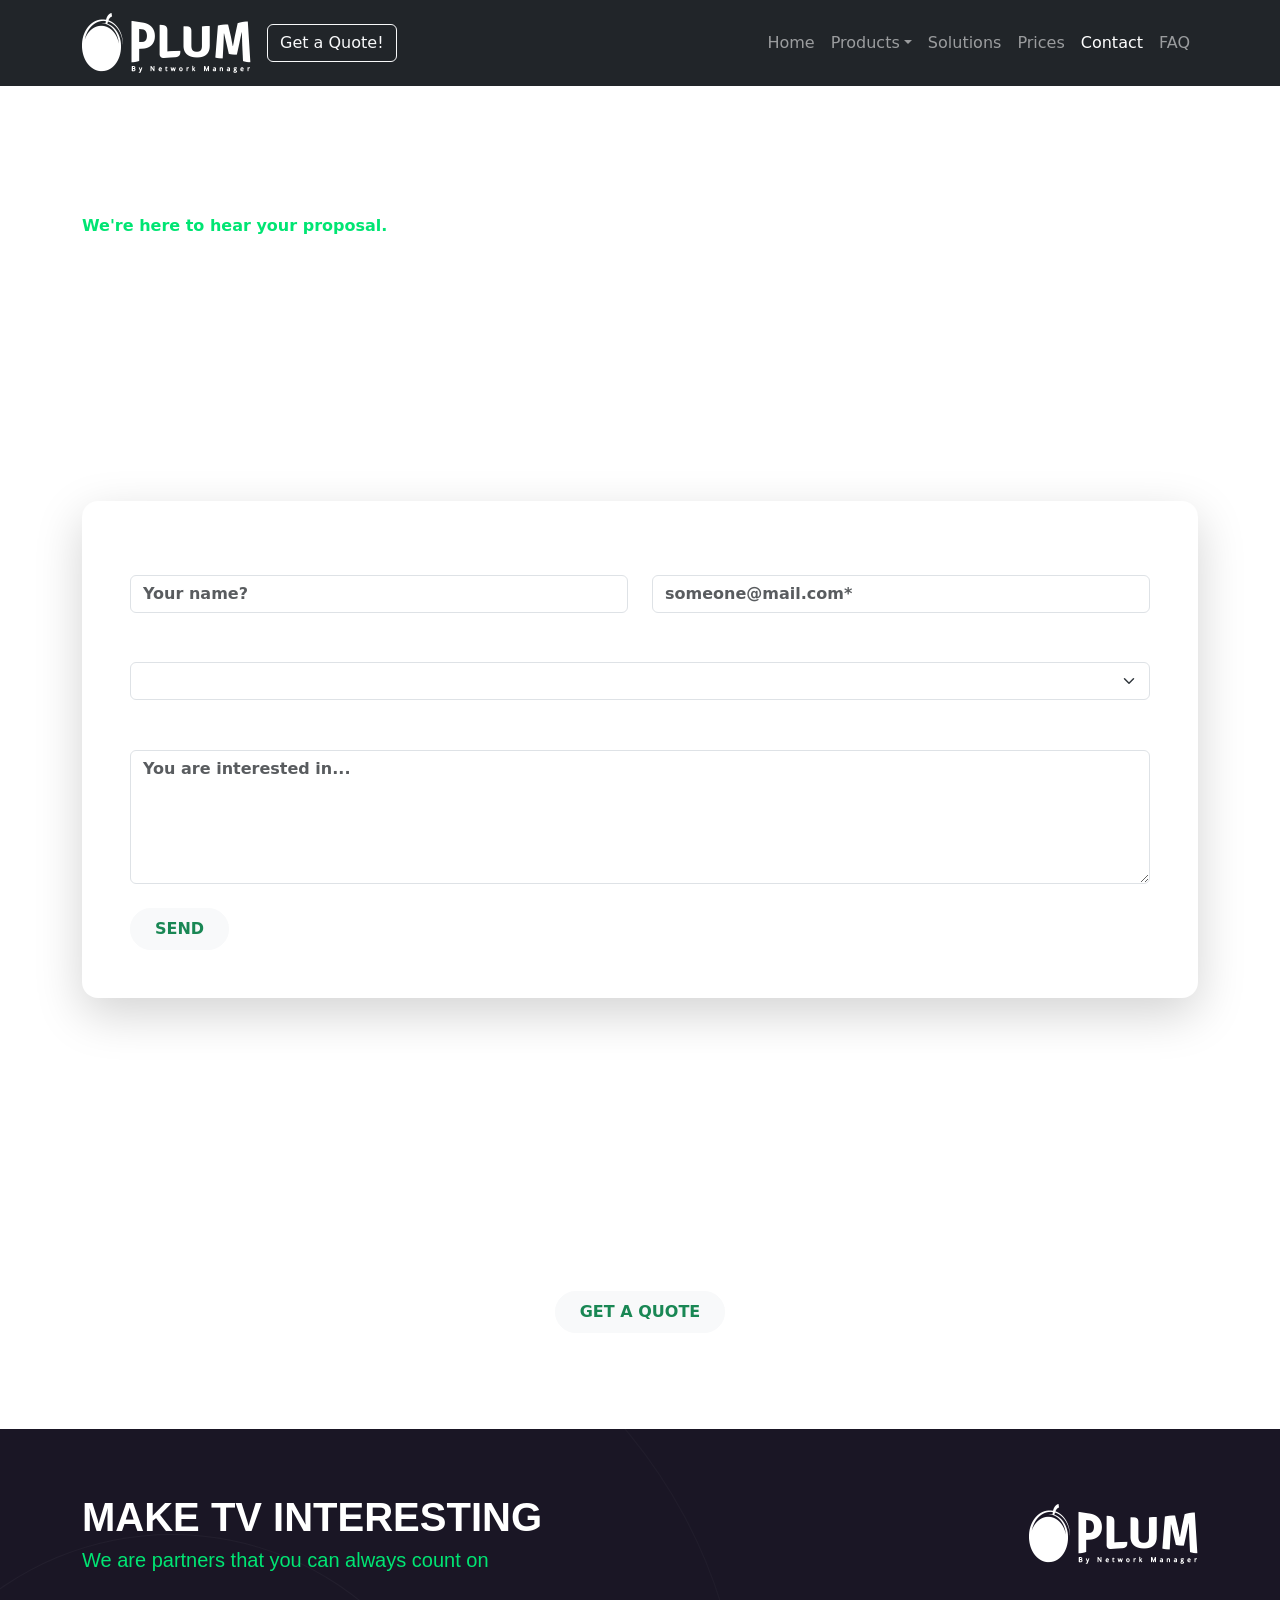
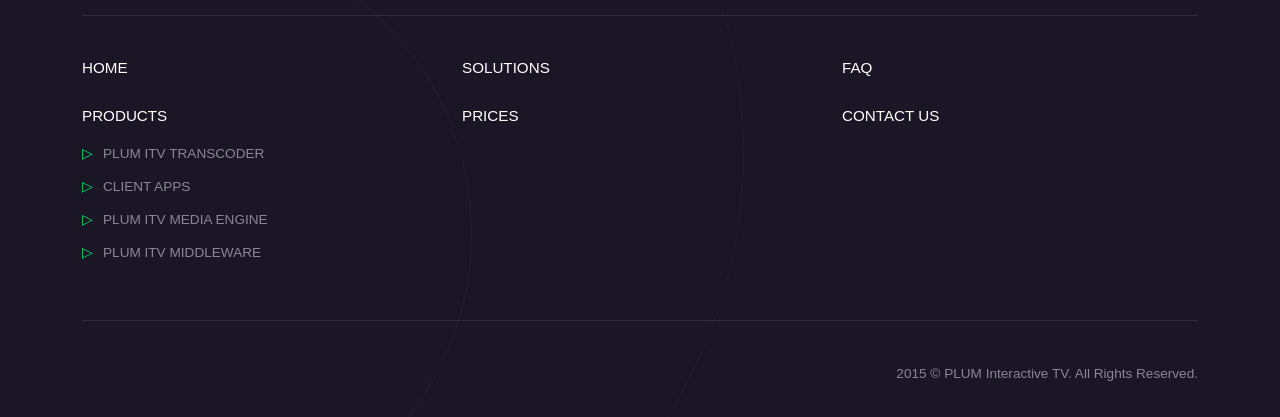
<file: contact.html>
<!doctype html>
<html lang="en">
  <head>
    <meta charset="utf-8">
    <meta name="viewport" content="width=device-width, initial-scale=1">
    <title>PlumITV - CONTACT</title>
    <link rel="icon" type="image/x-icon" href="/images/logo-stari.png">
    <link rel="stylesheet" href="style.css">
    <link href="https://cdn.jsdelivr.net/npm/bootstrap@5.3.8/dist/css/bootstrap.min.css" rel="stylesheet" integrity="sha384-sRIl4kxILFvY47J16cr9ZwB07vP4J8+LH7qKQnuqkuIAvNWLzeN8tE5YBujZqJLB" crossorigin="anonymous">
  </head>
  <body>
    <div class="header">
        
        <!-- navbar -->
         <nav class="navbar navbar-expand-lg navbar-dark bg-dark sticky-top">
    <div class="container">
        <a class="navbar-brand fw-bold" href="index.html"><img src="images/logo-stari.png" alt="Logo"></a>
        <a href="contact.html" class="btn btn-outline-light">Get a Quote!</a>

        <button class="navbar-toggler" data-bs-toggle="collapse" data-bs-target="#nav">
            <span class="navbar-toggler-icon"></span>
        </button>

        <div class="collapse navbar-collapse" id="nav">
            <ul class="navbar-nav ms-auto">
                <li class="nav-item"><a class="nav-link" href="index.html">Home</a></li>
                <li class="nav-item "><a class="nav-link dropdown-toggle" href="products.html" role="button" data-bs-toggle="dropdown">Products</a>
                  <div class="dropdown">  
                    <ul class="dropdown-menu margin-left-0">
                        <li><a class="dropdown-item" href="products.html#plum-transcoder">Plum Transcoder</a></li>
                        <li><a class="dropdown-item" href="products.html#client-app">Client Apps</a></li>
                        <li><a class="dropdown-item" href="products.html#plum-itv-media-engine">Plum ITV Media Engine</a></li>
                        <li><a class="dropdown-item" href="products.html#plum-itv-middlewere">Plum ITV Middleware</a></li>
                    </ul>
                    </div>
                </li>
                
                <li class="nav-item"><a class="nav-link" href="solutions.html">Solutions</a></li>
                <li class="nav-item"><a class="nav-link" href="prices.html">Prices</a></li>
                <li class="nav-item"><a class="nav-link active" href="contact.html">Contact</a></li>
                <li class="nav-item"><a class="nav-link" href="faq.html">FAQ</a></li>
            </ul>
        </div>
    </div>
</nav>

<section class="contact-hero text-white">
        <div class="container">
            <div class="row">
                <div class="col-lg-8 col-md-10">
                    <p class="text-plum-green fw-bold mb-1">We're here to hear your proposal.</p>
                    <h1 class="fw-bold mb-4" style="font-size: 3.5rem;">CONTACT US:</h1>
                    
                    <p class="mb-2">You may be interested in using the form below to contact us</p>
                    <p class="fw-bold text-uppercase mb-2">OR JUST TO LET US KNOW WHAT IS ON YOUR MIND.</p>
                    <p class="opacity-75">Alternatively, you can go to our price page and return here once you're ready for a deal.</p>
                </div>
            </div>
        </div>
    </section>

    <section class="bg-white pb-5">
        <div class="container form-overlap">
            <div class="row justify-content-center">
                <div class="col-12">
                    <div class="card purp text-whitee border-0 rounded-4 p-4 p-md-5 shadow-lg">
                        
                        <form id="contactForm" novalidate>
                            <div class="row mb-4">
                                <div class="col-md-6 mb-4 mb-md-0">
                                    <label for="nameInput" class="custom-form-label">Name</label>
                                    <input type="text" class="form-control custom-input" id="nameInput" placeholder="Your name?">
                                    <div class="error-message" id="nameError">Please enter your name.</div>
                                </div>
                                <div class="col-md-6">
                                    <label for="emailInput" class="custom-form-label">Email</label>
                                    <input type="email" class="form-control custom-input" id="emailInput" placeholder="someone@mail.com*">
                                    <div class="error-message" id="emailError">Please enter a valid email address.</div>
                                </div>
                            </div>

                            <div class="row mb-4">
                                <div class="col-12">
                                    <label for="subjectSelect" class="custom-form-label">Subject</label>
                                    <select class="form-select custom-select" id="subjectSelect">
                                        <option value="" selected disabled>-- Select Plum Partnership Model --</option>
                                        <option value="partnership">Partnership Model</option>
                                        <option value="cloud">Cloud System Model</option>
                                        <option value="reselling">Reselling Model</option>
                                        <option value="perpetual">Perpetual License Model</option>
                                    </select>
                                    <div class="error-message" id="subjectError">Please select a subject.</div>
                                </div>
                            </div>

                            <div class="row mb-4">
                                <div class="col-12">
                                    <label for="bodyInput" class="custom-form-label">Body</label>
                                    <textarea class="form-control custom-textarea" id="bodyInput" rows="5" placeholder="You are interested in..."></textarea>
                                    <div class="error-message" id="bodyError">Please enter your message.</div>
                                </div>
                            </div>

                            <div class="row">
                                <div class="col-12">
                                    <button type="submit" class="btn btn-light text-success fw-bold rounded-pill px-4 py-2">SEND</button>
                                </div>
                            </div>
                        </form>

                    </div>
                </div>
            </div>
        </div>
    </section>

<section class="bg-plum-green-gradient text-white text-center py-5 mt-5">
        <div class="container py-5">
            <h2 class="fw-bold text-uppercase mb-4">Plum<br>Interactive TV</h2>
            <a href="#" class="btn btn-light text-success fw-bold rounded-pill px-4 py-2">GET A QUOTE</a>
        </div>
    </section>




<!-- FOOTER -->
<footer class="ftr-section">
        <div class="container ftr-content">
            
            <div class="row align-items-center">
                <div class="col-md-8 mb-4 mb-md-0">
                    <h1 class="fw-bold mb-1" style="font-size: 2.5rem;">MAKE TV INTERESTING</h1>
                    <p class="ftr-text-plum-green fs-5 mb-0">We are partners that you can always count on</p>
                </div>
                <div class="col-md-4 text-md-end text-start">
                    <img src="images/logo-stari.png" alt="Plum Logo" class="img-fluid">
                </div>
            </div>

            <div class="ftr-divider"></div>

            <div class="row">
                <div class="col-md-4 col-sm-6 mb-4 mb-md-0">
                    <ul class="ftr-links text-uppercase">
                        <li><a href="#">Home</a></li>
                        <li class="mt-4">
                            <a href="#">Products</a>
                            <ul class="ftr-sublinks">
                                <li><a href="#">Plum iTV Transcoder</a></li>
                                <li><a href="#">Client Apps</a></li>
                                <li><a href="#">Plum iTV Media Engine</a></li>
                                <li><a href="#">Plum iTV Middleware</a></li>
                            </ul>
                        </li>
                    </ul>
                </div>

                <div class="col-md-4 col-sm-6 mb-4 mb-md-0">
                    <ul class="ftr-links text-uppercase">
                        <li><a href="#">Solutions</a></li>
                        <li class="mt-4"><a href="#">Prices</a></li>
                    </ul>
                </div>

                <div class="col-md-4 col-sm-6">
                    <ul class="ftr-links text-uppercase">
                        <li><a href="#">FAQ</a></li>
                        <li class="mt-4"><a href="#">Contact Us</a></li>
                    </ul>
                </div>
            </div>

            <div class="ftr-divider"></div>

            <div class="row">
                <div class="col-12 text-md-end text-center">
                    <span class="ftr-text-copyright">2015 &copy; PLUM Interactive TV. All Rights Reserved.</span>
                </div>
            </div>
            
        </div>
    </footer>

    <script>
        document.getElementById('contactForm').addEventListener('submit', function(event) {
            // Sprečava osvežavanje stranice prilikom klika na Send
            event.preventDefault();

            let isValid = true;

            // Dohvatanje polja
            const name = document.getElementById('nameInput');
            const email = document.getElementById('emailInput');
            const subject = document.getElementById('subjectSelect');
            const body = document.getElementById('bodyInput');

            // Funkcija za prikaz/skrivanje grešaka
            const toggleError = (element, errorElementId, condition) => {
                const errorText = document.getElementById(errorElementId);
                if (condition) {
                    element.classList.add('is-invalid-custom');
                    errorText.style.display = 'block';
                    isValid = false;
                } else {
                    element.classList.remove('is-invalid-custom');
                    errorText.style.display = 'none';
                }
            };

            // Provera Imena (ne sme biti prazno)
            toggleError(name, 'nameError', name.value.trim() === '');

            // Provera Emaila (ne sme biti prazno i mora imati @)
            const emailPattern = /^[^\s@]+@[^\s@]+\.[^\s@]+$/;
            toggleError(email, 'emailError', !emailPattern.test(email.value.trim()));

            // Provera Subjecta (mora biti izabrana opcija koja nije prva/prazna)
            toggleError(subject, 'subjectError', subject.value === '');

            // Provera Poruke (ne sme biti prazno)
            toggleError(body, 'bodyError', body.value.trim() === '');

            // Ako je sve validno, ovde ubacuješ kod za slanje (npr. AJAX poziv)
            if (isValid) {
                alert('Forma je uspešno popunjena! Hvala vam na interesovanju.'); // Zameni sa stvarnim slanjem forme
                // Resetovanje forme nakon uspešnog slanja (opciono)
                // this.reset(); 
            }
        });

        // Opciono: Uklanjanje crvene greške čim korisnik krene da kuca
        const inputs = document.querySelectorAll('.custom-input, .custom-textarea, .custom-select');
        inputs.forEach(input => {
            input.addEventListener('input', function() {
                this.classList.remove('is-invalid-custom');
                let errorId = this.id.replace('Input', 'Error').replace('Select', 'Error');
                document.getElementById(errorId).style.display = 'none';
            });
        });
    </script>

    <script src="https://cdn.jsdelivr.net/npm/bootstrap@5.3.8/dist/js/bootstrap.bundle.min.js" integrity="sha384-FKyoEForCGlyvwx9Hj09JcYn3nv7wiPVlz7YYwJrWVcXK/BmnVDxM+D2scQbITxI" crossorigin="anonymous"></script>
  </body>
</html>
</file>
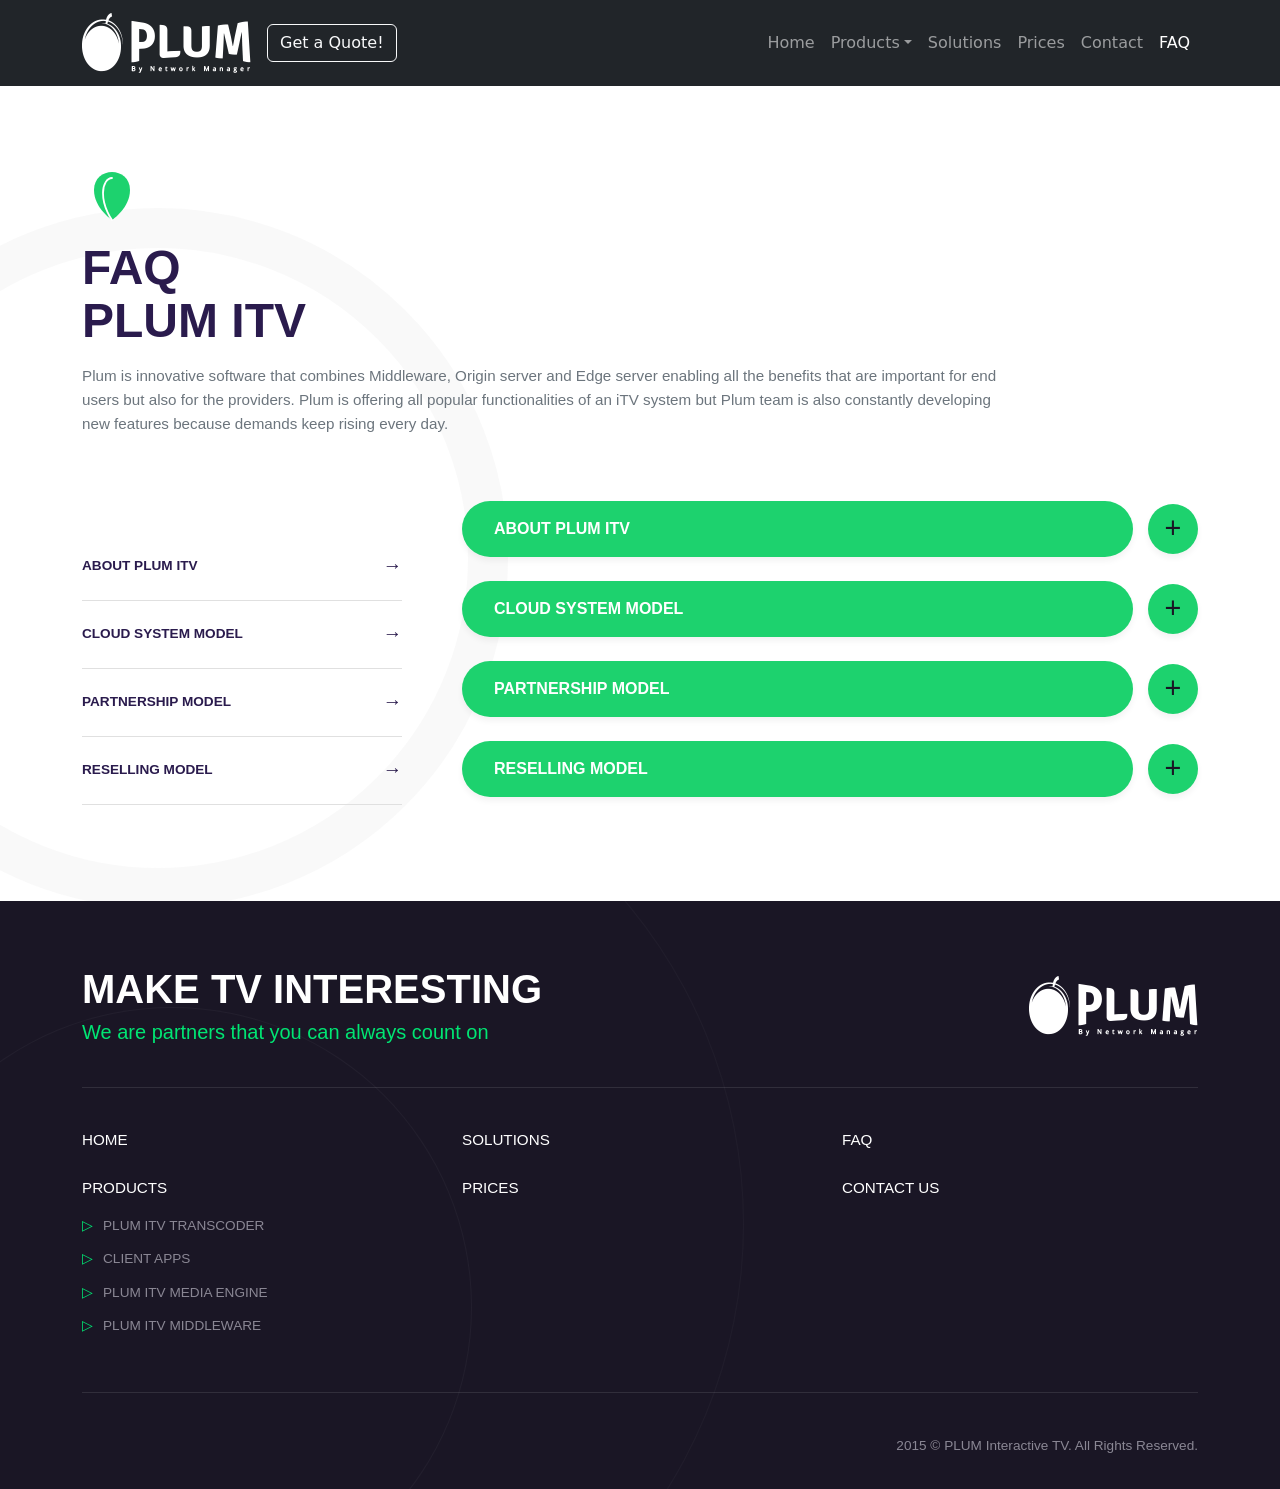
<file: faq.html>
<!doctype html>
<html lang="en">
  <head>
    <meta charset="utf-8">
    <meta name="viewport" content="width=device-width, initial-scale=1">
    <title>PlumITV - FAQ</title>
    <link rel="icon" type="image/x-icon" href="/images/logo-stari.png">
    <link rel="stylesheet" href="style.css">
    <link href="https://cdn.jsdelivr.net/npm/bootstrap@5.3.8/dist/css/bootstrap.min.css" rel="stylesheet" integrity="sha384-sRIl4kxILFvY47J16cr9ZwB07vP4J8+LH7qKQnuqkuIAvNWLzeN8tE5YBujZqJLB" crossorigin="anonymous">
  </head>
  <body>
    <div class="header">
        
        <!-- navbar -->
         <nav class="navbar navbar-expand-lg navbar-dark bg-dark sticky-top">
    <div class="container">
        <a class="navbar-brand fw-bold" href="index.html"><img src="images/logo-stari.png" alt="Logo"></a>
        <a href="contact.html" class="btn btn-outline-light">Get a Quote!</a>

        <button class="navbar-toggler" data-bs-toggle="collapse" data-bs-target="#nav">
            <span class="navbar-toggler-icon"></span>
        </button>

        <div class="collapse navbar-collapse" id="nav">
            <ul class="navbar-nav ms-auto">
                <li class="nav-item"><a class="nav-link" href="index.html">Home</a></li>
                <li class="nav-item "><a class="nav-link dropdown-toggle" href="products.html" role="button" data-bs-toggle="dropdown">Products</a>
                  <div class="dropdown">  
                    <ul class="dropdown-menu margin-left-0">
                        <li><a class="dropdown-item" href="products.html#plum-transcoder">Plum Transcoder</a></li>
                        <li><a class="dropdown-item" href="products.html#client-app">Client Apps</a></li>
                        <li><a class="dropdown-item" href="products.html#plum-itv-media-engine">Plum ITV Media Engine</a></li>
                        <li><a class="dropdown-item" href="products.html#plum-itv-middlewere">Plum ITV Middleware</a></li>
                    </ul>
                    </div>
                </li>
                
                <li class="nav-item"><a class="nav-link" href="solutions.html">Solutions</a></li>
                <li class="nav-item"><a class="nav-link" href="prices.html">Prices</a></li>
                <li class="nav-item"><a class="nav-link" href="contact.html">Contact</a></li>
                <li class="nav-item"><a class="nav-link active" href="faq.html">FAQ</a></li>
            </ul>
        </div>
    </div>
</nav>


<section class="faq-section" id="faq-section-top">
        <div class="faq-bg-circle"></div>
        
        <div class="container faq-container">
            <div class="row mb-5">
                <div class="col-lg-10">
                    <svg width="60" height="60" viewBox="0 0 100 100" fill="none" xmlns="http://www.w3.org/2000/svg" class="mb-3">
                        <path d="M50 90C50 90 20 70 20 40C20 20 35 10 50 10C65 10 80 20 80 40C80 70 50 90 50 90Z" fill="#1dd26e"/>
                        <path d="M50 90C50 90 35 70 35 45C35 30 42 20 50 20" stroke="#ffffff" stroke-width="3" stroke-linecap="round"/>
                    </svg>
                    
                    <h1 class="faq-text-purple fw-bold mb-3" style="font-size: 3rem; line-height: 1.1;">FAQ<br>PLUM ITV</h1>
                    <p class="faq-text-gray">Plum is innovative software that combines Middleware, Origin server and Edge server enabling all the benefits that are important for end users but also for the providers. Plum is offering all popular functionalities of an iTV system but Plum team is also constantly developing new features because demands keep rising every day.</p>
                </div>
            </div>

            <div class="row">
                
                <div class="col-lg-4 mb-5 mb-lg-0 pe-lg-5">
                    <ul class="faq-nav-list">
                        <li><a href="#faq-section-top" data-bs-toggle="collapse" data-bs-target="#collapseAbout">ABOUT PLUM ITV <span class="faq-nav-arrow">→</span></a></li>
                        <li><a href="#faq-section-top" data-bs-toggle="collapse" data-bs-target="#collapseCloud">CLOUD SYSTEM MODEL <span class="faq-nav-arrow">→</span></a></li>
                        <li><a href="#faq-section-top" data-bs-toggle="collapse" data-bs-target="#collapsePartnership">PARTNERSHIP MODEL <span class="faq-nav-arrow">→</span></a></li>
                        <li><a href="#faq-section-top" data-bs-toggle="collapse" data-bs-target="#collapseReselling">RESELLING MODEL <span class="faq-nav-arrow">→</span></a></li>
                    </ul>
                </div>

                <div class="col-lg-8">
                    <div class="accordion" id="faqAccordion">

                        <div class="faq-accordion-item">
                            <div class="faq-accordion-header collapsed" data-bs-toggle="collapse" data-bs-target="#collapseAbout" aria-expanded="false">
                                <div class="faq-pill">ABOUT PLUM ITV</div>
                                <div class="faq-pill-btn"></div>
                            </div>
                            
                            <div id="collapseAbout" class="collapse" data-bs-parent="#faqAccordion">
                                <div class="faq-accordion-body">
                                    <div class="faq-qa-block">
                                        <div class="faq-question"><span>Q.</span> IS IT NECESSARY TO USE PROTECTION SYSTEM (DRM)?</div>
                                        <div class="faq-answer"><span>A.</span> Plum iTV has stream protection system based on Tokens. Additional protection (crypto protection) is not necessary.</div>
                                    </div>
                                    <div class="faq-qa-block">
                                        <div class="faq-question"><span>Q.</span> IS IT NECESSARY INVESTMENT IN CPE EQUIPMENT?</div>
                                        <div class="faq-answer"><span>A.</span> Plum iTV system supports content delivery on big number of different devices (STB, Smart Phone, Smart TV, PC), you choose on which devices you will allow usage and weather you will give those devices to subscribers for free, rent or sell.</div>
                                    </div>
                                    <div class="faq-qa-block">
                                        <div class="faq-question"><span>Q.</span> IF I WANT TO PROVIDE TV CHANNELS TO SUBSCRIBERS BY STB DEVICES, CAN I GIVE THEM ANY STB DEVICE?</div>
                                        <div class="faq-answer"><span>A.</span> In order to Plum iTV application work properly it is necessary to use STB that is integrated with Plum iTV system, it has to be certified by Plum iTV R&D team.</div>
                                    </div>
                                    <div class="faq-qa-block">
                                        <div class="faq-question"><span>Q.</span> ARE THERE ANY STBS THAT ARE CERTIFIED BY PLUM ITV R&D AND HOW CAN I GET THOSE?</div>
                                        <div class="faq-answer"><span>A.</span> Yes, there are STBs that are certificated by Plum iTV. Those can be bought from Plum iTV or from STB distributor.</div>
                                    </div>
                                    <div class="faq-qa-block">
                                        <div class="faq-question"><span>Q.</span> CAN I FIND STB THAT WILL BE INTEGRATED AND CERTIFIED? HOW LONG WOULD THAT PROCESS LAST?</div>
                                        <div class="faq-answer"><span>A.</span> Yes, you can. Integration and certification process would last between 1 and 3 months for the first STB device and one remote control you get free. Headend partner should provide at least 2 test samples and remote control. Plum iTV is not responsible for possibly hardware or software deficiency of STBs caused by usage.</div>
                                    </div>
                                    <div class="faq-qa-block">
                                        <div class="faq-question"><span>Q.</span> IF I WANT TO CHANGE TYPE OF REMOTE CONTROL FOR CERTIFIED STB OR TO CHANGE/ADD ANOTHER CERTIFIED STB, HOW MUCH SHOULD I PAY?</div>
                                        <div class="faq-answer"><span>A.</span> It is necessary that Plum iTV R&D team create an offer based on exact STB device/remote control which should be certified.</div>
                                    </div>
                                    <div class="faq-qa-block">
                                        <div class="faq-question"><span>Q.</span> DO WE USE OUR OWN BILLING SYSTEM?</div>
                                        <div class="faq-answer"><span>A.</span> Yes, you do. Plum iTV R&D sends API data and provides all the necessary support needed for integration with your billing system.</div>
                                    </div>
                                    <div class="faq-qa-block">
                                        <div class="faq-question"><span>Q.</span> CAN I PROVIDE ITV SERVICE TO MY SUBSCRIBERS IN OTHER COUNTRIES (DIASPORA)?</div>
                                        <div class="faq-answer"><span>A.</span> Yes, you can but by the same conditions as for subscribers from your network.</div>
                                    </div>
                                </div>
                            </div>
                        </div>

                        <div class="faq-accordion-item">
                            <div class="faq-accordion-header collapsed" data-bs-toggle="collapse" data-bs-target="#collapseCloud" aria-expanded="false">
                                <div class="faq-pill">CLOUD SYSTEM MODEL</div>
                                <div class="faq-pill-btn"></div>
                            </div>
                            
                            <div id="collapseCloud" class="collapse" data-bs-parent="#faqAccordion">
                                <div class="faq-accordion-body">
                                    <div class="faq-qa-block">
                                        <div class="faq-question"><span>Q.</span> WHAT DOES CLOUD SYSTEM MODEL REPRESENT?</div>
                                        <div class="faq-answer"><span>A.</span> Cloud system represents renting Plum iTV services, where the service is paid monthly according to the principle pay as you grow.</div>
                                    </div>
                                    <div class="faq-qa-block">
                                        <div class="faq-question"><span>Q.</span> WHAT ARE THE MAIN PRINCIPLES OF CLOUD SYSTEM MODEL?</div>
                                        <div class="faq-answer"><span>A.</span> Complete Plum iTV platform is on Plum iTV Cloud and Plum iTV service is distributed from there to subscribers. Plum iTV charges service monthly per subscriber.</div>
                                    </div>
                                    <div class="faq-qa-block">
                                        <div class="faq-question"><span>Q.</span> WHAT IS NECESSARY TO HAVE/ACCOMPLISH SO I CAN USE CLOUD SYSTEM MODEL?</div>
                                        <div class="faq-answer"><span>A.</span> There are several parameters that are necessary to be accomplished: You own company that is registered and has all necessary licenses for providing TV content to end users (regulated TV rights with TV houses, regulatory agencies…) All necessary licenses for providing iTV service that are needed in your country (licenses for providing service, work permit, TV rights…) You can provide transcoded or untranscoded TV channels in IP format that will be by Internet sent to Plum iTV Cloud system EPG for all TV channels that are in the offer and which accomplish all necessary standards (time, description, picture, category of content).</div>
                                    </div>
                                    <div class="faq-qa-block">
                                        <div class="faq-question"><span>Q.</span> WHAT DOES PLUM ITV PARTNER PROVIDE IN CLOUD SYSTEM MODEL?</div>
                                        <div class="faq-answer"><span>A.</span> Plum iTV partner provides: Complete platform for commercial iTV service (software and hardware) Initial installation and commissioning of commercial iTV system Maintenance of the system and the second line of support to the subscribers (ticketing system and one telephone number for urgent situations) Integration with 3rd party elements (DRM, Billing, EPG…) Continuous improvement of all individual elements and the entire Plum iTV system.</div>
                                    </div>
                                    <div class="faq-qa-block">
                                        <div class="faq-question"><span>Q.</span> IS TRANSCODING OF CHANNELS NECESSARY FOR CLOUD SYSTEM?</div>
                                        <div class="faq-answer"><span>A.</span> Yes, it is.</div>
                                    </div>
                                    <div class="faq-qa-block">
                                        <div class="faq-question"><span>Q.</span> CAN I BUY DEVICE FOR TRANSCODING TV CHANNELS MYSELF?</div>
                                        <div class="faq-answer"><span>A.</span> Yes, you can buy adequate transcoder, including Plum iTV transcoder.</div>
                                    </div>
                                    <div class="faq-qa-block">
                                        <div class="faq-question"><span>Q.</span> CAN I RENT PLUM ITV TRANSCODER AND BY WHICH CONDITIONS?</div>
                                        <div class="faq-answer"><span>A.</span> Yes, you can rent Plum iTV transcoder on a monthly basis. The price is according to the number of TV channels/total bandwidth.</div>
                                    </div>
                                    <div class="faq-qa-block">
                                        <div class="faq-question"><span>Q.</span> HOW LOOK LIKE APPLICATIONS THAT MY SUBSCRIBERS WILL USE?</div>
                                        <div class="faq-answer"><span>A.</span> Registered Plum iTV applications are on adequate stores and those can be installed for free on appropriate devices. After subscriber logs in with his credentials, on screen is showed Home page that contains logo and contact details of Headend partner.</div>
                                    </div>
                                    <div class="faq-qa-block">
                                        <div class="faq-question"><span>Q.</span> WHAT IS THE DURATION OF THE CLOUD SYSTEM MODEL?</div>
                                        <div class="faq-answer"><span>A.</span> The contract is concluded for an indefinite period, but cannot be terminated before the expiration of a period of 1 year, or 3 years if Plum iTV rents system for transcoding.</div>
                                    </div>
                                    <div class="faq-qa-block">
                                        <div class="faq-question"><span>Q.</span> HOW CAN I TERMINATE THE CONTRACT?</div>
                                        <div class="faq-answer"><span>A.</span> It is possible to switch to some other business model or you can terminate the contract after at least 3 years of signing the contract. Details are defined by a contract signed by both parties.</div>
                                    </div>
                                </div>
                            </div>
                        </div>

                        <div class="faq-accordion-item">
                            <div class="faq-accordion-header collapsed" data-bs-toggle="collapse" data-bs-target="#collapsePartnership" aria-expanded="false">
                                <div class="faq-pill">PARTNERSHIP MODEL</div>
                                <div class="faq-pill-btn"></div>
                            </div>
                            
                            <div id="collapsePartnership" class="collapse" data-bs-parent="#faqAccordion">
                                <div class="faq-accordion-body">
                                    <div class="faq-qa-block">
                                        <div class="faq-question"><span>Q.</span> WHAT DOES PARTNERSHIP MODEL REPRESENT?</div>
                                        <div class="faq-answer"><span>A.</span> Partnership model represents partnership between Headend partner (Cable operator, TV house, ISP, Telephone company…) and Plum iTV partner in providing interactive television service (IPTV/OTT).</div>
                                    </div>
                                    <div class="faq-qa-block">
                                        <div class="faq-question"><span>Q.</span> WHAT ARE THE MAIN PRINCIPLES OF PARTNERSHIP MODEL?</div>
                                        <div class="faq-answer"><span>A.</span> The main principle is joint investment because of which additional money assets necessary for commercial iTV service are minimal or there are none at all.</div>
                                    </div>
                                    <div class="faq-qa-block">
                                        <div class="faq-question"><span>Q.</span> WHAT IS NECESSARY TO HAVE/ACCOMPLISH TO BECOME PLUM ITV HEADEND PARTNER?</div>
                                        <div class="faq-answer"><span>A.</span> There are several parameters that are necessary to be accomplished: There is still no Plum iTV Headend partner in your country You own company that is registered and has all necessary licenses for providing TV content to subscribers (regulated TV rights with TV houses, regulatory agencies…) You have an adequate headend with the minimal technical conditions for the smooth operation of the Plum iTV system (power supply, Internet access) You have at least 5000 subscribers that you provide some kind of service to (Internet, Voice, Digital TV…).</div>
                                    </div>
                                    <div class="faq-qa-block">
                                        <div class="faq-question"><span>Q.</span> WHAT DOES PLUM ITV PARTNER PROVIDE IN PARTNERSHIP MODEL?</div>
                                        <div class="faq-answer"><span>A.</span> Plum iTV partner provides: Complete platform for commercial iTV service (software and hardware) Initial installation and commissioning of commercial iTV system Maintenance of the system and the second line of support to the subscribers (ticketing system and one telephone number for urgent situations) Integration with 3rd party elements (DRM, Billing, EPG…) Continuous improvement of all individual elements and the entire Plum iTV system.</div>
                                    </div>
                                </div>
                            </div>
                        </div>

                        <div class="faq-accordion-item">
                            <div class="faq-accordion-header collapsed" data-bs-toggle="collapse" data-bs-target="#collapseReselling" aria-expanded="false">
                                <div class="faq-pill">RESELLING MODEL</div>
                                <div class="faq-pill-btn"></div>
                            </div>
                            
                            <div id="collapseReselling" class="collapse" data-bs-parent="#faqAccordion">
                                <div class="faq-accordion-body">
                                    <div class="faq-qa-block">
                                        <div class="faq-question"><span>Q.</span> WHAT DOES RESELLING MODEL REPRESENT?</div>
                                        <div class="faq-answer"><span>A.</span> Reselling model represents partnership between Reselling partner and Plum iTV partner in providing interactive television service (IPTV/OTT). Reselling partner rents Plum iTV service to his subscribers according to the price list and other conditions that partners defined together.</div>
                                    </div>
                                </div>
                            </div>
                        </div>

                    </div>
                </div>

            </div>
        </div>
    </section>


<!-- FOOTER -->
<footer class="ftr-section">
        <div class="container ftr-content">
            
            <div class="row align-items-center">
                <div class="col-md-8 mb-4 mb-md-0">
                    <h1 class="fw-bold mb-1" style="font-size: 2.5rem;">MAKE TV INTERESTING</h1>
                    <p class="ftr-text-plum-green fs-5 mb-0">We are partners that you can always count on</p>
                </div>
                <div class="col-md-4 text-md-end text-start">
                    <img src="images/logo-stari.png" alt="Plum Logo" class="img-fluid">
                </div>
            </div>

            <div class="ftr-divider"></div>

            <div class="row">
                <div class="col-md-4 col-sm-6 mb-4 mb-md-0">
                    <ul class="ftr-links text-uppercase">
                        <li><a href="#">Home</a></li>
                        <li class="mt-4">
                            <a href="#">Products</a>
                            <ul class="ftr-sublinks">
                                <li><a href="#">Plum iTV Transcoder</a></li>
                                <li><a href="#">Client Apps</a></li>
                                <li><a href="#">Plum iTV Media Engine</a></li>
                                <li><a href="#">Plum iTV Middleware</a></li>
                            </ul>
                        </li>
                    </ul>
                </div>

                <div class="col-md-4 col-sm-6 mb-4 mb-md-0">
                    <ul class="ftr-links text-uppercase">
                        <li><a href="#">Solutions</a></li>
                        <li class="mt-4"><a href="#">Prices</a></li>
                    </ul>
                </div>

                <div class="col-md-4 col-sm-6">
                    <ul class="ftr-links text-uppercase">
                        <li><a href="#">FAQ</a></li>
                        <li class="mt-4"><a href="#">Contact Us</a></li>
                    </ul>
                </div>
            </div>

            <div class="ftr-divider"></div>

            <div class="row">
                <div class="col-12 text-md-end text-center">
                    <span class="ftr-text-copyright">2015 &copy; PLUM Interactive TV. All Rights Reserved.</span>
                </div>
            </div>
            
        </div>
    </footer>

    <script src="https://cdn.jsdelivr.net/npm/bootstrap@5.3.8/dist/js/bootstrap.bundle.min.js" integrity="sha384-FKyoEForCGlyvwx9Hj09JcYn3nv7wiPVlz7YYwJrWVcXK/BmnVDxM+D2scQbITxI" crossorigin="anonymous"></script>
  </body>
</html>
</file>
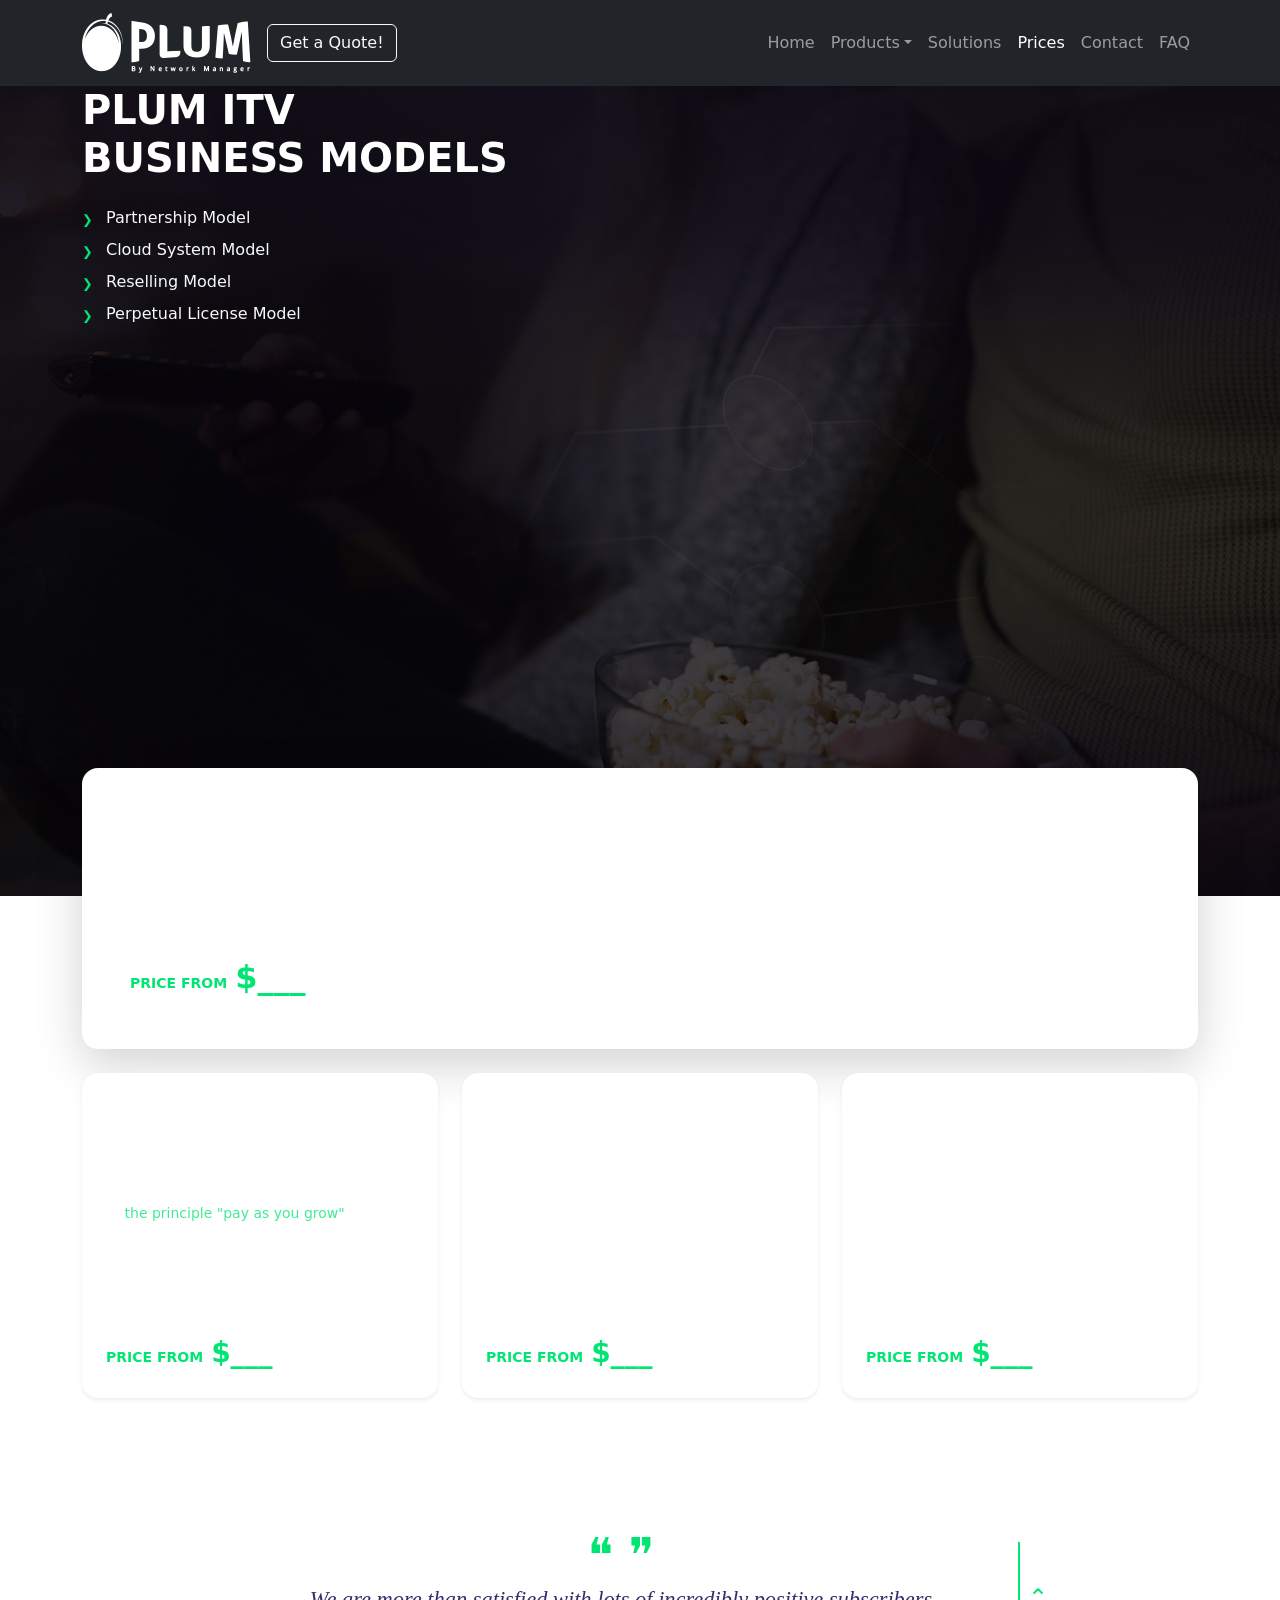
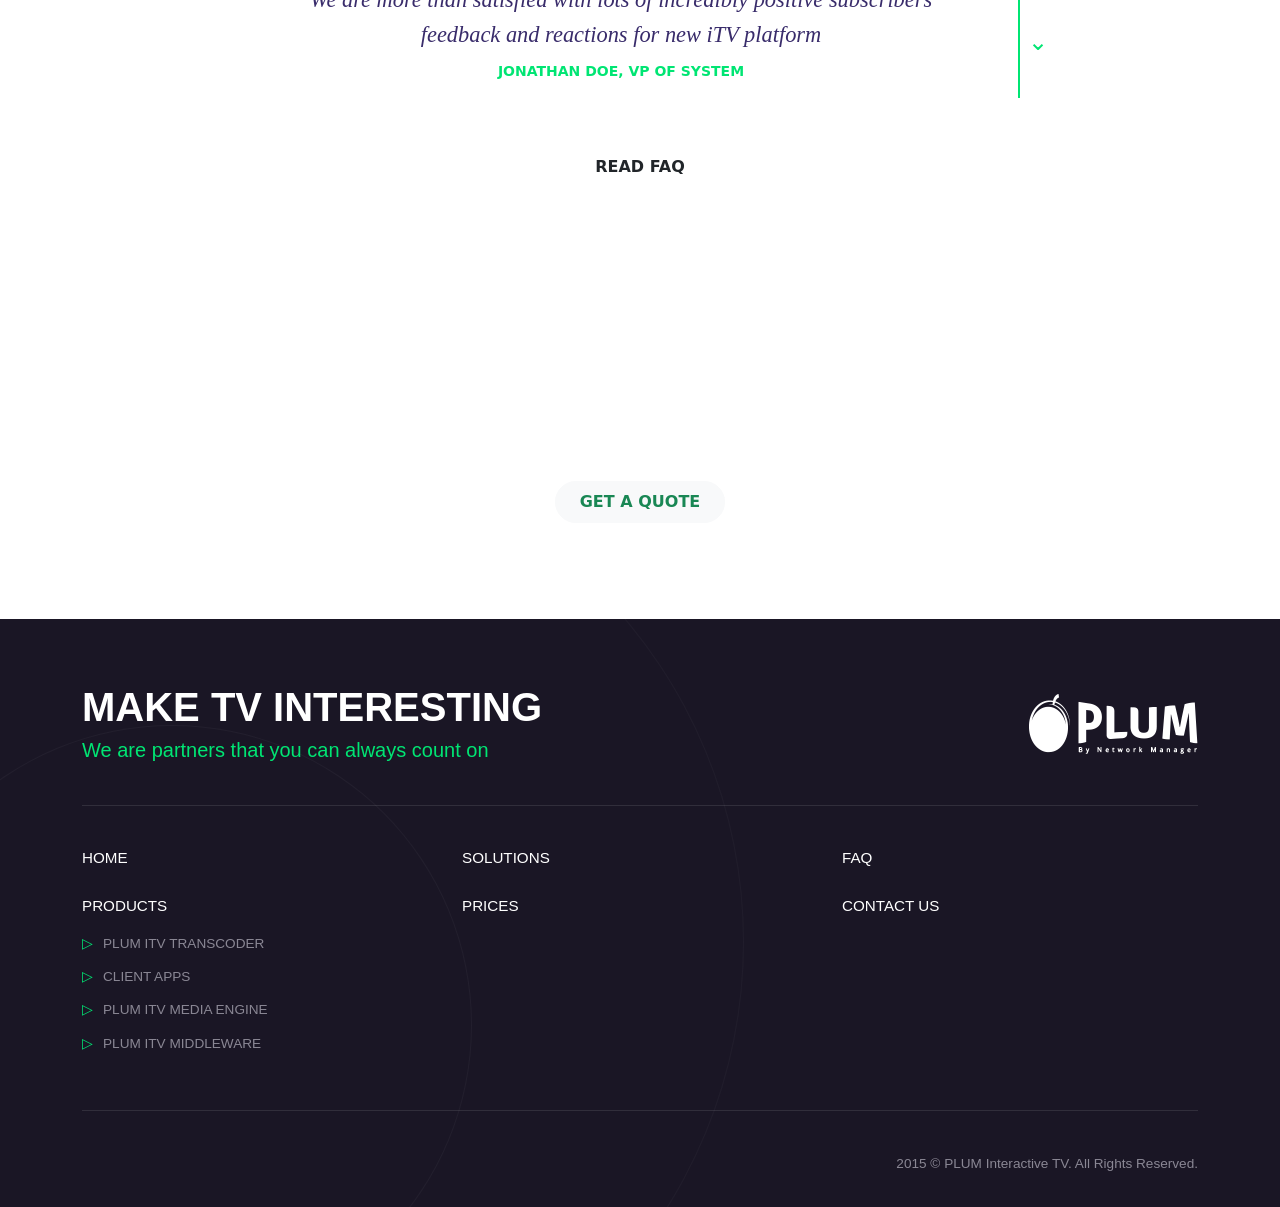
<file: prices.html>
<!doctype html>
<html lang="en">
  <head>
    <meta charset="utf-8">
    <meta name="viewport" content="width=device-width, initial-scale=1">
    <title>PlumITV - PRICES</title>
    <link rel="icon" type="image/x-icon" href="/images/logo-stari.png">
    <link rel="stylesheet" href="style.css">
    <link href="https://cdn.jsdelivr.net/npm/bootstrap@5.3.8/dist/css/bootstrap.min.css" rel="stylesheet" integrity="sha384-sRIl4kxILFvY47J16cr9ZwB07vP4J8+LH7qKQnuqkuIAvNWLzeN8tE5YBujZqJLB" crossorigin="anonymous">
  </head>
<body>
    
<div class="header">
        
        <!-- navbar -->
         <nav class="navbar navbar-expand-lg navbar-dark bg-dark sticky-top">
    <div class="container">
        <a class="navbar-brand fw-bold" href="index.html"><img src="images/logo-stari.png" alt="Logo"></a>
        <a href="contact.html" class="btn btn-outline-light">Get a Quote!</a>

        <button class="navbar-toggler" data-bs-toggle="collapse" data-bs-target="#nav">
            <span class="navbar-toggler-icon"></span>
        </button>

        <div class="collapse navbar-collapse" id="nav">
            <ul class="navbar-nav ms-auto">
                <li class="nav-item"><a class="nav-link" href="index.html">Home</a></li>
                <li class="nav-item "><a class="nav-link dropdown-toggle" href="products.html" role="button" data-bs-toggle="dropdown">Products</a>
                  <div class="dropdown">  
                    <ul class="dropdown-menu margin-left-0">
                        <li><a class="dropdown-item" href="products.html#plum-transcoder">Plum Transcoder</a></li>
                        <li><a class="dropdown-item" href="products.html#client-app">Client Apps</a></li>
                        <li><a class="dropdown-item" href="products.html#plum-itv-media-engine">Plum ITV Media Engine</a></li>
                        <li><a class="dropdown-item" href="products.html#plum-itv-middlewere">Plum ITV Middleware</a></li>
                    </ul>
                    </div>
                </li>
                
                <li class="nav-item"><a class="nav-link" href="solutions.html">Solutions</a></li>
                <li class="nav-item"><a class="nav-link active" href="prices.html">Prices</a></li>
                <li class="nav-item"><a class="nav-link" href="contact.html">Contact</a></li>
                <li class="nav-item"><a class="nav-link" href="faq.html">FAQ</a></li>
            </ul>
        </div>
    </div>
</nav>

<section class="hero-section text-white">
        <div class="container">
            <div class="row">
                <div class="col-lg-6 col-md-10">
                    <h1 class="fw-bold mb-4 text-uppercase">PLUM ITV<br>BUSINESS MODELS</h1>
                    <ul class="custom-list text-light">
                        <li>Partnership Model</li>
                        <li>Cloud System Model</li>
                        <li>Reselling Model</li>
                        <li>Perpetual License Model</li>
                    </ul>
                </div>
            </div>
        </div>
    </section>


    <section class="bg-white pb-5">
        <div class="container overlap-cards">
            
            <div class="row mb-4">
                <div class="col-12">
                    <div class="card purp text-white border-0 rounded-4 p-4 p-md-5 shadow-lg">
                        <h3 class="fw-bold text-uppercase mb-3">PARTNERSHIP MODEL</h3>
                        <p class="opacity-75 small mb-4">Partnership model represents partnership between interested partner (cable, DTH operator, telephone company...) and Plum iTV partner in providing interactive television service (IPTV/OTT). Partners purchase an initial amount of setup which adds an extra money worth. In this way, the commercial IPTV service risk minimizes to share revenue model.</p>
                        <div class="d-flex align-items-baseline">
                            <span class="text-plum-green small fw-bold me-2">PRICE FROM</span>
                            <span class="text-plum-green fs-2 fw-bold">$___</span>
                        </div>
                    </div>
                </div>
            </div>

            <div class="row g-4">
                <div class="col-lg-4 col-md-6">
                    <div class="card purp text-white border-0 rounded-4 p-4 h-100 shadow-sm">
                        <h5 class="fw-bold text-uppercase mb-3">CLOUD SYSTEM<br>MODEL</h5>
                        <p class="opacity-75 small mb-4 flex-grow-1">Represents renting Plum iTV services, where client pays an exact monthly access to <span class="text-plum-green">the principle "pay as you grow"</span>. Operator filters the platforms on Plum iTV Cloud and Plum iTV Service Model takes financial active subscribers.</p>
                        <div class="d-flex align-items-baseline mt-auto">
                            <span class="text-plum-green small fw-bold me-2">PRICE FROM</span>
                            <span class="text-plum-green fs-3 fw-bold">$___</span>
                        </div>
                    </div>
                </div>

                <div class="col-lg-4 col-md-6">
                    <div class="card purp text-white border-0 rounded-4 p-4 h-100 shadow-sm">
                        <h5 class="fw-bold text-uppercase mb-3">RESELLING<br>MODEL</h5>
                        <p class="opacity-75 small mb-4 flex-grow-1">Reselling model represents partnership between Reselling partner and Plum iTV concerning providing interactive television service (IPTV/OTT). Reselling partner takes Plum iTV services to his clients, according to the standard and under conditions that partners defined together.</p>
                        <div class="d-flex align-items-baseline mt-auto">
                            <span class="text-plum-green small fw-bold me-2">PRICE FROM</span>
                            <span class="text-plum-green fs-3 fw-bold">$___</span>
                        </div>
                    </div>
                </div>

                <div class="col-lg-4 col-md-12">
                    <div class="card purp text-white border-0 rounded-4 p-4 h-100 shadow-sm">
                        <h5 class="fw-bold text-uppercase mb-3">PERPETUAL LICENSE<br>MODEL</h5>
                        <p class="opacity-75 small mb-4 flex-grow-1">Client permanently buys licenses for using Plum iTV system for providing interactive television service (IPTV/OTT). Client gets all Plum iTV tools that are necessary to build commercial service and thus client becomes independent service owner and has 100% of the revenue.</p>
                        <div class="d-flex align-items-baseline mt-auto">
                            <span class="text-plum-green small fw-bold me-2">PRICE FROM</span>
                            <span class="text-plum-green fs-3 fw-bold">$___</span>
                        </div>
                    </div>
                </div>
            </div>

        </div>
    </section>

    <section class="bg-white py-5">
        <div class="container text-center py-5">
            <div class="row justify-content-center">
                <div class="col-lg-8 col-md-10 position-relative testimonial-border pe-lg-5">
                    <span class="quote-marks">❝ ❞</span>
                    <p class="testimonial-text mt-3 mb-2">We are more than satisfied with lots of incredibly positive subscribers feedback and reactions for new iTV platform</p>
                    <p class="text-plum-green small fw-bold text-uppercase">JONATHAN DOE, VP OF SYSTEM</p>
                    
                    <div class="position-absolute d-none d-lg-flex flex-column" style="top: 50%; right: -30px; transform: translateY(-50%);">
                        <a href="#" class="text-plum-green text-decoration-none fs-4 mb-2">⌃</a>
                        <a href="#" class="text-plum-green text-decoration-none fs-4">⌄</a>
                    </div>
                </div>
            </div>
            
            <div class="mt-5">
                <a href="#" class="btn bg-plum-green fw-bold rounded-pill px-5 py-2">READ FAQ</a>
            </div>
        </div>
    </section>

    <section class="bg-plum-green-gradient text-white text-center py-5">
        <div class="container py-5">
            <h2 class="fw-bold text-uppercase mb-4">Plum<br>Interactive TV</h2>
            <a href="contact.html" class="btn btn-light text-success fw-bold rounded-pill px-4 py-2">GET A QUOTE</a>
        </div>
    </section>



    <footer class="ftr-section">
        <div class="container ftr-content">
            
            <div class="row align-items-center">
                <div class="col-md-8 mb-4 mb-md-0">
                    <h1 class="fw-bold mb-1" style="font-size: 2.5rem;">MAKE TV INTERESTING</h1>
                    <p class="ftr-text-plum-green fs-5 mb-0">We are partners that you can always count on</p>
                </div>
                <div class="col-md-4 text-md-end text-start">
                    <img src="images/logo-stari.png" alt="Plum Logo" class="img-fluid">
                </div>
            </div>

            <div class="ftr-divider"></div>

            <div class="row">
                <div class="col-md-4 col-sm-6 mb-4 mb-md-0">
                    <ul class="ftr-links text-uppercase">
                        <li><a href="#">Home</a></li>
                        <li class="mt-4">
                            <a href="#">Products</a>
                            <ul class="ftr-sublinks">
                                <li><a href="#">Plum iTV Transcoder</a></li>
                                <li><a href="#">Client Apps</a></li>
                                <li><a href="#">Plum iTV Media Engine</a></li>
                                <li><a href="#">Plum iTV Middleware</a></li>
                            </ul>
                        </li>
                    </ul>
                </div>

                <div class="col-md-4 col-sm-6 mb-4 mb-md-0">
                    <ul class="ftr-links text-uppercase">
                        <li><a href="#">Solutions</a></li>
                        <li class="mt-4"><a href="#">Prices</a></li>
                    </ul>
                </div>

                <div class="col-md-4 col-sm-6">
                    <ul class="ftr-links text-uppercase">
                        <li><a href="#">FAQ</a></li>
                        <li class="mt-4"><a href="#">Contact Us</a></li>
                    </ul>
                </div>
            </div>

            <div class="ftr-divider"></div>

            <div class="row">
                <div class="col-12 text-md-end text-center">
                    <span class="ftr-text-copyright">2015 &copy; PLUM Interactive TV. All Rights Reserved.</span>
                </div>
            </div>
            
        </div>
    </footer>

      <script src="https://cdn.jsdelivr.net/npm/bootstrap@5.3.8/dist/js/bootstrap.bundle.min.js" integrity="sha384-FKyoEForCGlyvwx9Hj09JcYn3nv7wiPVlz7YYwJrWVcXK/BmnVDxM+D2scQbITxI" crossorigin="anonymous"></script>
  </body>
</html>
</file>
<file: style.css>
body {
    font-family: Arial, sans-serif;
}

/* hover efekat */
.card {
    transition: 0.3s;
}
.card:hover {
    transform: scale(1.05);
}

/* lepši hero */
section.bg-dark {
    background: linear-gradient(to right, #000, #333);
}
.hero-section {
    height: 90vh;
    background: url("images/index-cover.jpg") center/cover no-repeat;
    position: relative;
}

.hero-section::before {
    content: "";
    position: absolute;
    top: 0;
    left: 0;
    right: 0;
    bottom: 0;
    background: rgba(0,0,0,0.6);
}

.hero-section .container {
    position: relative;
    z-index: 1;
}

#productmain {
    background: url("images/android-box-bcg.jpg") center/cover no-repeat;
    position: relative;
}
.btn-custom-color-lightpurple {
    background-color: #BC92C8;
    color: white;
}
.btn-custom-color-lightpurple:hover {
    background-color: #46364d;
    color: white;
}
.text-purple {
    color: #4b2e83;
}

.text-whitee {
    color: #ffffff;
}

/* ikone */
.feature-icon {
    width: 80px;
    height: 80px;
    object-fit: contain;
}

/* hover efekat */
.border {
    transition: 0.3s;
}

.border:hover {
    background-color: #f8f9fa;
    transform: scale(1.03);
}

/* ljubičasta kartica */
.products-box {
    background: linear-gradient(135deg, #4b2e83, #6a3db8);
}

/* zelena kartica */
.solutions-box {
    background: linear-gradient(135deg, #00b894, #00d084);
}

/* ljubičasta boja teksta */
.text-purple {
    color: #4b2e83;
}

/* hover */
.products-box:hover,
.solutions-box:hover {
    transform: scale(1.02);
    transition: 0.3s;
}

        /* Prilagođene boje na osnovu dizajna */
        .bg-plum-dark1 { background-color: #120e1e; } /* Najtamnija pozadina (Hero deo) */
        .bg-plum-purple1 { background-color: #392c6b; } /* Srednja ljubičasta (Srednji delovi) */
        .text-plum-purple1 { color: #392c6b; }
        .text-plum-green1 { color: #00e573; }
        .bg-plum-green-gradien1t { background: linear-gradient(135deg, #0cd877 0%, #089c56 100%); }
        
        /* Stilizacija linkova sa zelenom linijom ispod */
        .read-more-link {
            text-decoration: none;
            color: #BC92C8;
            border-bottom: 2px solid #00e573;
            padding-bottom: 2px;
            font-size: 0.85rem;
            text-transform: uppercase;
            font-weight: 600;
        }
        .read-more-link:hover {
            color: #00e573;
        }

        /* Sekcije razmaci */
        .section-padding { padding-top: 5rem; padding-bottom: 5rem; }

        /* Prilagođene boje i pozadine */
        .bg-plum-dark { background-color: #120e1e; }
        .bg-card-dark { background-color: #1c182b; } /* Boja kartica */
        .text-plum-green { color: #00e573; }
        .bg-plum-green-gradient { background-image: url('https://plumitv.com/images/green-bck.jpg'); }
        .bg-plum-green { background-color: #00e573; border-color: #00e573; color: #fff;}
        .bg-plum-green:hover { background-color: #00c462; border-color: #00c462; color: #fff; }

        /* Hero sekcija (sa prostorom za preklapanje kartice) */
        .hero-section2 {
            /* Ovde mozes ubaciti pozadinsku sliku */
            background-image: linear-gradient(rgba(18, 14, 30, 0.8), rgba(18, 14, 30, 0.9)), url('https://plumitv.com/images/prices-bcg.jpg');
            background-size: cover;
            background-position: center;
            padding-top: 6rem;
            padding-bottom: 12rem; /* Veliki donji padding zbog kartice koja se preklapa */
        }

        /* Lista sa zelenim strelicama */
        .custom-list {
            list-style-type: none;
            padding-left: 0;
        }
        .custom-list li {
            position: relative;
            padding-left: 1.5rem;
            margin-bottom: 0.5rem;
            font-weight: 500;
        }
        .custom-list li::before {
            content: "❯"; /* Ili iskoristi FontAwesome ikonu */
            position: absolute;
            left: 0;
            color: #00e573;
            font-size: 0.8rem;
            top: 4px;
        }

        /* Preklapanje glavne kartice */
        .overlap-cards {
            margin-top: -8rem;
            position: relative;
            z-index: 10;
        }

        /* Citat */
        .testimonial-text {
            font-family: Georgia, serif;
            font-style: italic;
            color: #392c6b;
            font-size: 1.4rem;
            line-height: 1.6;
        }
        .quote-marks {
            color: #00e573;
            font-size: 3rem;
            line-height: 0;
            vertical-align: middle;
        }
        .testimonial-border {
            border-right: 2px solid #00e573; /* Zelena linija desno na desktopu */
        }
        @media (max-width: 768px) {
            .testimonial-border {
                border-right: none;
                border-bottom: 2px solid #00e573; /* Zelena linija ispod na mobilnim uređajima */
            }
        }
        .purp{
            background-image : url('https://plumitv.com/images/footer-bcg.jpg');
        }

        /* Osnovna stilizacija footera sa 'ftr-' prefiksom */
        .ftr-section {
            background-color: #1a1625; /* Tamno ljubičasta/siva sa screenshota */
            color: #ffffff;
            position: relative;
            overflow: hidden;
            padding-top: 4rem;
            padding-bottom: 2rem;
            font-family: sans-serif;
        }

        /* Bledi krugovi u pozadini (čist CSS) */
        .ftr-section::before {
            content: '';
            position: absolute;
            bottom: -20%;
            left: -10%;
            width: 600px;
            height: 600px;
            border: 1px solid rgba(255, 255, 255, 0.04);
            border-radius: 50%;
            z-index: 0;
            pointer-events: none;
            background-image: url('https://plumitv.com/images/footer-bcg.jpg');
        }
        .ftr-section::after {
            content: '';
            position: absolute;
            bottom: -40%;
            left: -20%;
            width: 1000px;
            height: 1000px;
            border: 1px solid rgba(255, 255, 255, 0.03);
            border-radius: 50%;
            z-index: 0;
            pointer-events: none;
            background-image: url('https://plumitv.com/images/footer-bcg.jpg');
        }

        /* Da bi tekst bio iznad krugova */
        .ftr-content {
            position: relative;
            z-index: 1;
        }

        /* Stilizacija glavnih linkova */
        .ftr-links {
            list-style: none;
            padding-left: 0;
            margin-bottom: 0;
        }
        .ftr-links > li {
            margin-bottom: 1rem;
        }
        .ftr-links a {
            text-decoration: none;
            color: #ffffff;
            font-size: 0.95rem;
            transition: color 0.3s ease;
        }
        .ftr-links a:hover {
            color: #00e573;
        }

        /* Stilizacija podmenija (Products -> Transcoder, Apps...) */
        .ftr-sublinks {
            list-style: none;
            padding-left: 0;
            margin-top: 1rem;
        }
        .ftr-sublinks li {
            margin-bottom: 0.8rem;
            display: flex;
            align-items: center;
        }
        .ftr-sublinks li::before {
            content: "▷"; /* Zelena strelica */
            color: #00e573;
            margin-right: 10px;
            font-size: 0.85rem;
        }
        .ftr-sublinks a {
            color: #8a8794; /* Sivi tekst */
            font-size: 0.85rem;
            text-transform: uppercase;
        }
        .ftr-sublinks a:hover {
            color: #ffffff;
        }

        /* Linije (dividers) */
        .ftr-divider {
            border-top: 1px solid rgba(255, 255, 255, 0.1);
            margin: 2.5rem 0;
        }

        .ftr-text-plum-green { color: #00e573; }
        .ftr-text-copyright { color: #8a8794; font-size: 0.85rem; }

        .contact-hero {
            /* Ovde ubaci sliku čoveka sa telefonom */
            background-image: url('https://plumitv.com/images/contact-bcg.jpg');
            background-size: cover;
            background-position: center;
            padding-top: 8rem;
            padding-bottom: 12rem; /* Veliki padding zbog preklapanja forme */
        }

        /* Preklapanje forme */
        .form-overlap {
            margin-top: -8rem;
            position: relative;
            z-index: 10;
        }

        /* --- STILIZACIJA FORME --- */
        .custom-form-label {
            color: #fff;
            font-size: 0.85rem;
            margin-bottom: 0.2rem;
        }

        /* Input polja (samo donja linija) */
        .custom-input {
            background-color: transparent !important;
            border: none;
            border-bottom: 1px solid #fff;
            border-radius: 0;
            color: #fff !important;
            padding-left: 0;
            box-shadow: none !important;
        }
        .custom-input:focus {
            border-bottom: 2px solid #00e573;
        }
        .custom-input::placeholder {
            color: rgba(255, 255, 255, 0.7);
            font-weight: bold;
        }

        /* Textarea (okvir) */
        .custom-textarea {
            background-color: transparent !important;
            border: 1px solid #fff;
            border-radius: 4px;
            color: #fff !important;
            box-shadow: none !important;
            padding: 0.75rem;
        }
        .custom-textarea:focus {
            border-color: #00e573;
        }
        .custom-textarea::placeholder {
            color: rgba(255, 255, 255, 0.7);
            font-weight: bold;
        }

        /* Select / Dropdown meni */
        .custom-select {
            background-color: transparent !important;
            border: none;
            border-bottom: 1px solid #fff;
            border-radius: 0;
            color: #fff !important;
            padding-left: 0;
            box-shadow: none !important;
            font-weight: bold;
            cursor: pointer;
            /* Ikonica za dropdown (bela strelica) */
            background-image: url("data:image/svg+xml,%3csvg xmlns='http://www.w3.org/2000/svg' viewBox='0 0 16 16'%3e%3cpath fill='none' stroke='%23ffffff' stroke-linecap='round' stroke-linejoin='round' stroke-width='2' d='m2 5 6 6 6-6'/%3e%3c/svg%3e");
            background-repeat: no-repeat;
            background-position: right 0.75rem center;
            background-size: 16px 12px;
            appearance: none;
        }
        .custom-select:focus {
            border-bottom: 2px solid #00e573;
        }
        /* Padajući meni sa opcijama */
        .custom-select option {
            background-color: #1a1625; /* Tamna pozadina kao i forma */
            color: #fff;
            padding: 10px;
        }

        /* Error state (kada polje nije popunjeno) */
        .is-invalid-custom {
            border-color: #dc3545 !important; /* Crvena linija */
        }
        .error-message {
            color: #dc3545;
            font-size: 0.8rem;
            margin-top: 5px;
            display: none; /* Sakriveno po defaultu */
        }
         /* Osnovne boje za FAQ sekciju */
        .faq-text-purple { color: #2a1b4d; } /* Tamno ljubičasta za naslove i tekst */
        .faq-text-gray { color: #6c757d; font-size: 0.95rem; line-height: 1.6; }
        .faq-text-green { color: #00e573; }
        
        .faq-section {
            background-color: #ffffff;
            position: relative;
            padding-top: 5rem;
            padding-bottom: 5rem;
            overflow: hidden;
            font-family: 'Open Sans', sans-serif;
        }

        /* Dekorativni krug u pozadini */
        .faq-bg-circle {
            position: absolute;
            top: 15%;
            left: -15%;
            width: 700px;
            height: 700px;
            border: 40px solid rgba(245, 245, 245, 0.6);
            border-radius: 50%;
            z-index: 0;
            pointer-events: none;
        }

        .faq-container {
            position: relative;
            z-index: 1;
        }

        /* --- STILIZACIJA LEVE NAVIGACIJE --- */
        .faq-nav-list {
            list-style: none;
            padding: 0;
            margin-top: 2rem;
        }
        .faq-nav-list li {
            border-bottom: 1px solid #e0e0e0;
        }
        .faq-nav-list a {
            display: flex;
            justify-content: space-between;
            align-items: center;
            padding: 1.2rem 0;
            color: #2a1b4d;
            font-weight: 700;
            font-size: 0.85rem;
            text-transform: uppercase;
            text-decoration: none;
            transition: color 0.3s ease;
        }
        .faq-nav-list a:hover {
            color: #00e573;
        }
        .faq-nav-arrow {
            font-size: 1.2rem;
            font-weight: 300;
        }

        /* --- STILIZACIJA AKORDIONA (DESNA STRANA) --- */
        .faq-accordion-item {
            margin-bottom: 1.5rem;
            border: none;
            background: transparent;
        }
        
        .faq-accordion-header {
            display: flex;
            align-items: center;
            gap: 15px;
            cursor: pointer;
            text-decoration: none;
        }

        /* Default stanje (Zatvoreno) - Zelena boja */
        .faq-pill {
            flex-grow: 1;
            background-color: #1dd26e;
            color: #ffffff;
            padding: 1rem 2rem;
            border-radius: 50px;
            font-weight: 700;
            font-size: 1rem;
            text-transform: uppercase;
            box-shadow: 0 4px 6px rgba(0, 0, 0, 0.05);
            transition: background-color 0.3s ease, color 0.3s ease;
        }
        .faq-pill-btn {
            background-color: #1dd26e;
            color: #1a1625;
            width: 50px;
            height: 50px;
            border-radius: 50%;
            display: flex;
            align-items: center;
            justify-content: center;
            font-size: 1.8rem;
            font-weight: 400;
            box-shadow: 0 4px 6px rgba(0, 0, 0, 0.05);
            transition: background-color 0.3s ease, color 0.3s ease;
        }

        /* CSS trik za menjanje + u - */
        .faq-pill-btn::after {
            content: '+';
        }

        /* Hover stanje za zatvorenu formu */
        .faq-accordion-header:not([aria-expanded="true"]):hover .faq-pill,
        .faq-accordion-header:not([aria-expanded="true"]):hover .faq-pill-btn {
            background-color: #0bd874;
        }

        /* AKTIVNO STANJE (Otvoreno) - Tamno ljubičasta boja */
        .faq-accordion-header[aria-expanded="true"] .faq-pill {
            background-color: #2a1b4d;
            color: #ffffff;
        }
        .faq-accordion-header[aria-expanded="true"] .faq-pill-btn {
            background-color: #2a1b4d;
            color: #ffffff;
        }
        .faq-accordion-header[aria-expanded="true"] .faq-pill-btn::after {
            content: '–'; /* Minus znak kada je otvoreno */
        }

        /* Sadržaj akordiona (pitanja i odgovori) */
        .faq-accordion-body {
            padding: 2rem 1rem 1rem 2rem;
        }
        .faq-qa-block {
            margin-bottom: 2rem;
        }
        
        /* Stilizacija Q i A teksta sa slike */
        .faq-question {
            color: #2a1b4d;
            font-weight: 700;
            font-size: 0.95rem;
            text-transform: uppercase;
            margin-bottom: 0.5rem;
            display: flex;
            align-items: flex-start;
        }
        .faq-question span {
            color: #1dd26e; /* Zeleno Q. */
            margin-right: 8px;
            font-weight: 800;
        }
        
        .faq-answer {
            color: #6c757d;
            font-size: 0.9rem;
            line-height: 1.6;
            display: flex;
            align-items: flex-start;
        }
        .faq-answer span {
            color: #1dd26e; /* Zeleno A. */
            margin-right: 8px;
            font-weight: 800;
        }

        :root {
            --plum-dark: #1a1625;
            --plum-purple: #2a1b4d;
            --plum-green: #00e573;
            --plum-gray: #6c757d;
            --plum-light: #f8f9fa;
        }

        h1, h2, h3, h4 {
            font-weight: 800;
        }

        /* --- LEAF ICON (Zeleni list) --- */
        .leaf-icon {
            display: inline-block;
            margin-bottom: 1rem;
        }

        /* --- LINKOVI SA STRELICOM --- */
        .arrow-link {
            display: inline-flex;
            align-items: center;
            color: #ffffff;
            text-decoration: none;
            font-weight: 700;
            font-size: 0.85rem;
            text-transform: uppercase;
            letter-spacing: 1px;
            margin-top: 1.5rem;
            transition: color 0.3s;
        }
        .arrow-link::after {
            content: '→';
            margin-left: 8px;
            font-size: 1.2rem;
            font-weight: 400;
        }
        .arrow-link.dark { color: var(--plum-purple); }
        .arrow-link:hover { color: var(--plum-green); }

        /* --- HERO SEKCIJA --- */
        .sol-hero {
            background-color: var(--plum-purple);
            background-image: url('https://plumitv.com/images/top_section_bcg.jpg');
            padding: 8rem 0;
            color: #ffffff;
            text-align: center;
            position: relative;
        }
        .sol-hero h1 {
            font-size: 3.5rem;
            text-transform: uppercase;
            margin-bottom: 1.5rem;
        }
        .sol-hero p {
            max-width: 800px;
            margin: 0 auto;
            font-size: 1.1rem;
            font-weight: 300;
            line-height: 1.6;
        }

        /* --- INTRO TEKST --- */
        .sol-intro {
            padding: 5rem 0;
            background-color: #ffffff;
        }
        .sol-intro h3 {
            color: var(--plum-purple);
            font-size: 1.5rem;
            line-height: 1.4;
            margin-bottom: 1rem;
        }

        /* --- PROVIDERS SEKCIJA (Preklapanje slike) --- */
        .sol-providers {
            background-color: var(--plum-light);
            padding: 5rem 0 8rem 0;
            position: relative;
        }
        .sol-providers-title {
            color: var(--plum-purple);
            font-size: 1.8rem;
            margin-bottom: 1.5rem;
            text-transform: uppercase;
        }
        .sol-img-devices {
            margin-top: -100px; /* Preklapanje na gornju sekciju */
            max-width: 120%; /* Malo veće da izađe van okvira levo */
            transform: translateX(-10%);
        }

        /* --- HOSPITALITY SEKCIJA (Slika i bela kartica) --- */
        .sol-hospitality {
            padding: 5rem 0;
            background-color: #ffffff;
        }
        .hospitality-img {
            width: 100%;
            height: auto;
            border-radius: 10px;
            box-shadow: 0 10px 30px rgba(0,0,0,0.1);
        }
        .hospitality-card {
            background: #ffffff;
            padding: 3.5rem;
            border-radius: 15px;
            box-shadow: 0 15px 40px rgba(0,0,0,0.08);
            position: relative;
            z-index: 2;
        }
        @media (min-width: 992px) {
            .hospitality-card {
                position: absolute;
                top: 50%;
                left: 0;
                transform: translateY(-50%);
                width: 90%;
            }
        }
        .hospitality-card h3 {
            color: var(--plum-purple);
            margin-bottom: 1rem;
        }

        /* --- ANDROID BOX SEKCIJA --- */
        .sol-box {
            background-color: var(--plum-dark);
            padding: 6rem 0;
            color: #ffffff;
        }
        .sol-box h2 {
            font-size: 2.5rem;
            margin-bottom: 0.5rem;
        }
        .sol-box h5 {
            color: var(--plum-green);
            font-size: 1rem;
            text-transform: uppercase;
            letter-spacing: 1px;
            margin-bottom: 1.5rem;
        }
        .sol-box p {
            color: #a0a0a0;
            line-height: 1.8;
        }

        /* --- REFERENCE --- */
        .sol-references {
            padding: 5rem 0;
            background-color: #ffffff;
            text-align: center;
        }
        .sol-references h3 {
            color: var(--plum-purple);
            text-transform: uppercase;
            font-size: 1.5rem;
            margin-bottom: 1rem;
        }
        .sol-references p {
            max-width: 800px;
            margin: 0 auto 3rem auto;
        }
        .client-logo {
            filter: grayscale(100%);
            opacity: 0.6;
            transition: all 0.3s ease;
            max-width: 150px;
            margin: 0 auto;
            display: block;
        }
        .client-logo:hover {
            filter: grayscale(0%);
            opacity: 1;
        }

        /* --- ZELENI CTA BANER --- */
        .sol-cta {
            background-image: url('https://plumitv.com/images/green-bck.jpg');
            padding: 4rem 0;
            text-align: center;
            color: #ffffff;
        }
        .sol-cta h2 {
            font-size: 2.5rem;
            margin-bottom: 1.5rem;
        }
        .btn-quote {
            background-color: #ffffff;
            color: var(--plum-green);
            font-weight: 800;
            text-transform: uppercase;
            padding: 1rem 2.5rem;
            border-radius: 50px;
            text-decoration: none;
            transition: transform 0.3s, box-shadow 0.3s;
            display: inline-block;
        }
        .btn-quote:hover {
            transform: translateY(-3px);
            box-shadow: 0 10px 20px rgba(0,0,0,0.1);
            color: var(--plum-green);
        }
</file>
